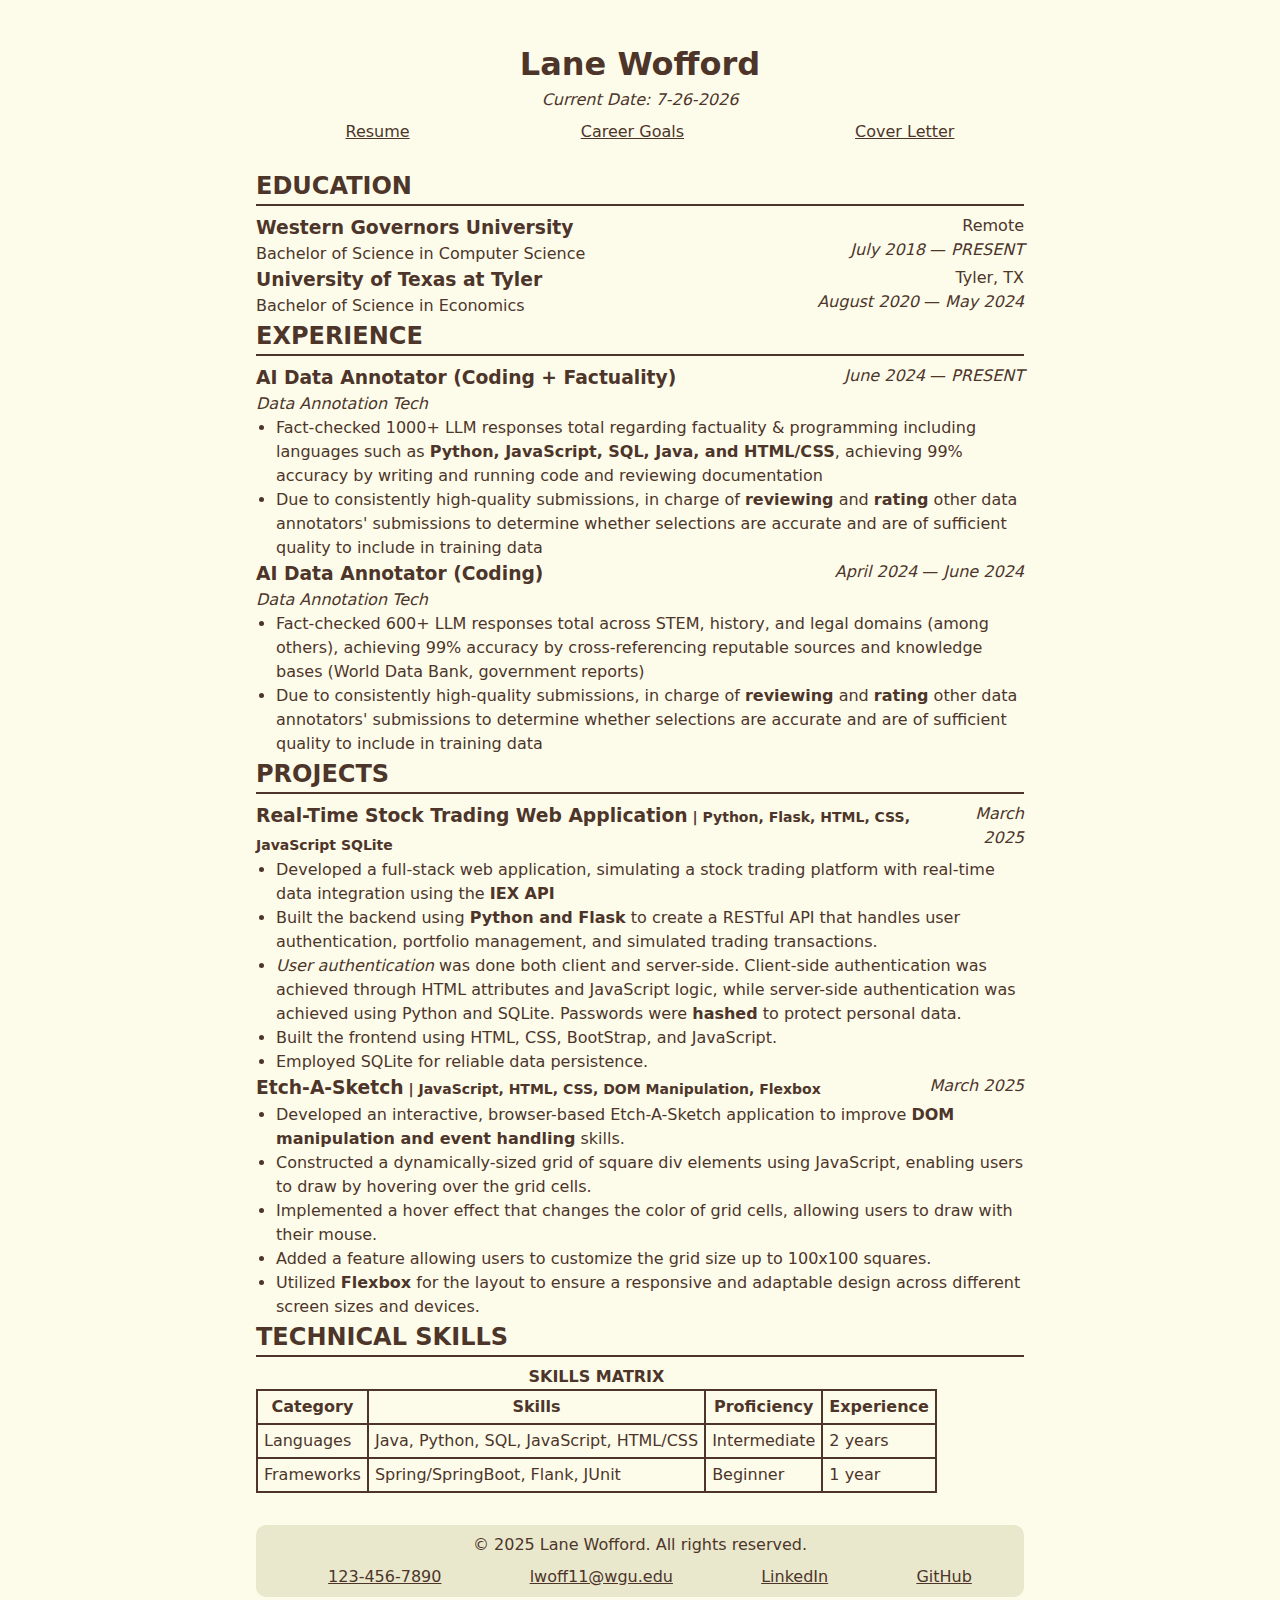
<file: index.html>
<!DOCTYPE html>
<html lang="en">
  <head>
    <meta charset="UTF-8" />
    <meta name="viewport" content="width=device-width, initial-scale=1.0" />
    <title>Resume</title>
    <link rel="stylesheet" href="style.css" />
    <script>
        // Wait for DOM to load
        document.addEventListener("DOMContentLoaded", () => {
            const date = new Date();
            let day = date.getDate();
            // 1 is added because months are numbered 0-11 in Date object
            let month = date.getMonth() + 1;
            let year = date.getFullYear();
            let currentDate = `${month}-${day}-${year}`;

            const dateElem = document.querySelector("#current-date");
            dateElem.textContent += currentDate;
            // Console.log for rubric purposes
            console.log("This will be added to the current-date element: " + currentDate);
        });    
    </script>
  </head>
  <body>
    <header id="main-header">
      <h1>Lane Wofford</h1>
      <time id="current-date" datetime="present">Current Date: </time>
      <nav>
        <ul>
          <li><a href="index.html">Resume</a></li>
          <li><a href="career-goals.html">Career Goals</a></li>
          <li><a href="cover-letter.html">Cover Letter</a></li>
        </ul>
      </nav>
    </header>

    <main>
      <section id="education">
        <h2>EDUCATION</h2>
        <hr>
        <article>
          <header>
            <div>
              <h3>Western Governors University</h3>
              <p>Bachelor of Science in Computer Science</p>
            </div>
            <div>
              <p>Remote</p>
              <div>
                <time datetime="2018-07">July 2018</time> &mdash;
                <time datetime="present">PRESENT</time>
              </div>
            </div>
          </header>
        </article>
        <article>
          <header>
            <div>
              <h3>University of Texas at Tyler</h3>
              <p>Bachelor of Science in Economics</p>
            </div>
            <div>
              <p>Tyler, TX</p>
              <div>
                <time datetime="2020-08">August 2020</time> &mdash;
                <time datetime="2024-05">May 2024</time>
              </div>
            </div>
          </header>
        </article>
      </section>

      <section id="experience">
        <h2>EXPERIENCE</h2>
        <hr>
        <article>
          <header>
            <div>
              <h3>AI Data Annotator (Coding + Factuality)</h3>
              <p class="italic">Data Annotation Tech</p>
            </div>
            <div>
              <time datetime="2024-06">June 2024</time> &mdash;
              <time datetime="present">PRESENT</time>
            </div>
          </header>
          <ul>
            <li>
              Fact-checked 1000+ LLM responses total regarding factuality &
              programming including languages such as <strong>Python,
              JavaScript, SQL, Java, and HTML/CSS</strong>, achieving 99% accuracy
              by writing and running code and reviewing documentation
            </li>
            <li>
              Due to consistently high-quality submissions, in charge of
              <strong>reviewing</strong> and <strong>rating</strong> other data annotators' submissions to
              determine whether selections are accurate and are of sufficient
              quality to include in training data
            </li>
          </ul>
        </article>
        <article>
          <header>
            <div>
              <h3>AI Data Annotator (Coding)</h3>
              <p class="italic">Data Annotation Tech</p>
            </div>
            <div>
              <time datetime="2024-04">April 2024</time> &mdash;
              <time datetime="2024-06">June 2024</time>
            </div>
          </header>
          <ul>
            <li>
              Fact-checked 600+ LLM responses total across STEM, history, and
              legal domains (among others), achieving 99% accuracy by
              cross-referencing reputable sources and knowledge bases (World
              Data Bank, government reports)
            </li>
            <li>
              Due to consistently high-quality submissions, in charge of
              <strong>reviewing</strong> and <strong>rating</strong> other data annotators' submissions to
              determine whether selections are accurate and are of sufficient
              quality to include in training data
            </li>
          </ul>
        </article>
      </section>

      <section id="projects">
        <h2>PROJECTS</h2>
        <hr>
        <article>
          <header>
            <h3>
              Real-Time Stock Trading Web Application<span class="tech-stack">
                | Python, Flask, HTML, CSS, JavaScript SQLite</span
              >
            </h3>
            <div>
              <time datetime="2025-03">March 2025</time>
            </div>
          </header>
          <ul>
            <li>
              Developed a full-stack web application, simulating a stock trading
              platform with real-time data integration using the <strong>IEX API</strong>
            </li>
            <li>
              Built the backend using <strong>Python and Flask</strong> to create a RESTful API
              that handles user authentication, portfolio management, and
              simulated trading transactions.
            </li>
            <li>
              <em>User authentication</em> was done both client and server-side.
              Client-side authentication was achieved through HTML attributes
              and JavaScript logic, while server-side authentication was
              achieved using Python and SQLite. Passwords were <strong>hashed</strong> to protect
              personal data.
            </li>
            <li>
              Built the frontend using HTML, CSS, BootStrap, and JavaScript.
            </li>
            <li>Employed SQLite for reliable data persistence.</li>
          </ul>
        </article>
        <article>
          <header>
            <h3>
              Etch-A-Sketch<span class="tech-stack">
                | JavaScript, HTML, CSS, DOM Manipulation, Flexbox</span
              >
            </h3>
            <div>
              <time datetime="2025-03">March 2025</time>
            </div>
          </header>
          <ul>
            <li>
              Developed an interactive, browser-based Etch-A-Sketch application
              to improve <strong>DOM manipulation and event handling</strong> skills.
            </li>
            <li>
              Constructed a dynamically-sized grid of square div elements using
              JavaScript, enabling users to draw by hovering over the grid
              cells.
            </li>
            <li>
              Implemented a hover effect that changes the color of grid cells,
              allowing users to draw with their mouse.
            </li>
            <li>
              Added a feature allowing users to customize the grid size up to
              100x100 squares.
            </li>
            <li>
              Utilized <strong>Flexbox</strong> for the layout to ensure a responsive and
              adaptable design across different screen sizes and devices.
            </li>
          </ul>
        </article>
      </section>

      <section id="technical-skills">
        <h2>TECHNICAL SKILLS</h2>
        <hr>
        <table>
            <caption>SKILLS MATRIX<br></caption>
            <thead>
                <tr>
                    <th scope="col">Category</th>
                    <th scope="col">Skills</th>
                    <th scope="col">Proficiency</th>
                    <th scope="col">Experience</th>
                </tr>
            </thead>
            <tbody>
                <tr>
                    <td>Languages</td>
                    <td>Java, Python, SQL, JavaScript, HTML/CSS</td>
                    <td>Intermediate</td>
                    <td>2 years</td>
                </tr>
                <tr>
                    <td>Frameworks</td>
                    <td>Spring/SpringBoot, Flank, JUnit</td>
                    <td>Beginner</td>
                    <td>1 year</td>
                </tr>
            </tbody>
        </table>
      </section>
    </main>

    <footer>
      <p>&copy; 2025 Lane Wofford. All rights reserved.</p>
      <div class="contact-info">
        <ul>
          <li><a href="tel:+11234567890">123-456-7890</a></li>
          <li><a href="mailto:lwoff11@wgu.edu">lwoff11@wgu.edu</a></li>
          <li>
            <a href="https://www.linkedin.com/in/lanewofford" target="_blank"
              >LinkedIn</a
            >
          </li>
          <li><a href="https://github.com/Lanerbop">GitHub</a></li>
        </ul>
      </div>
    </footer>
  </body>
</html>
</file>
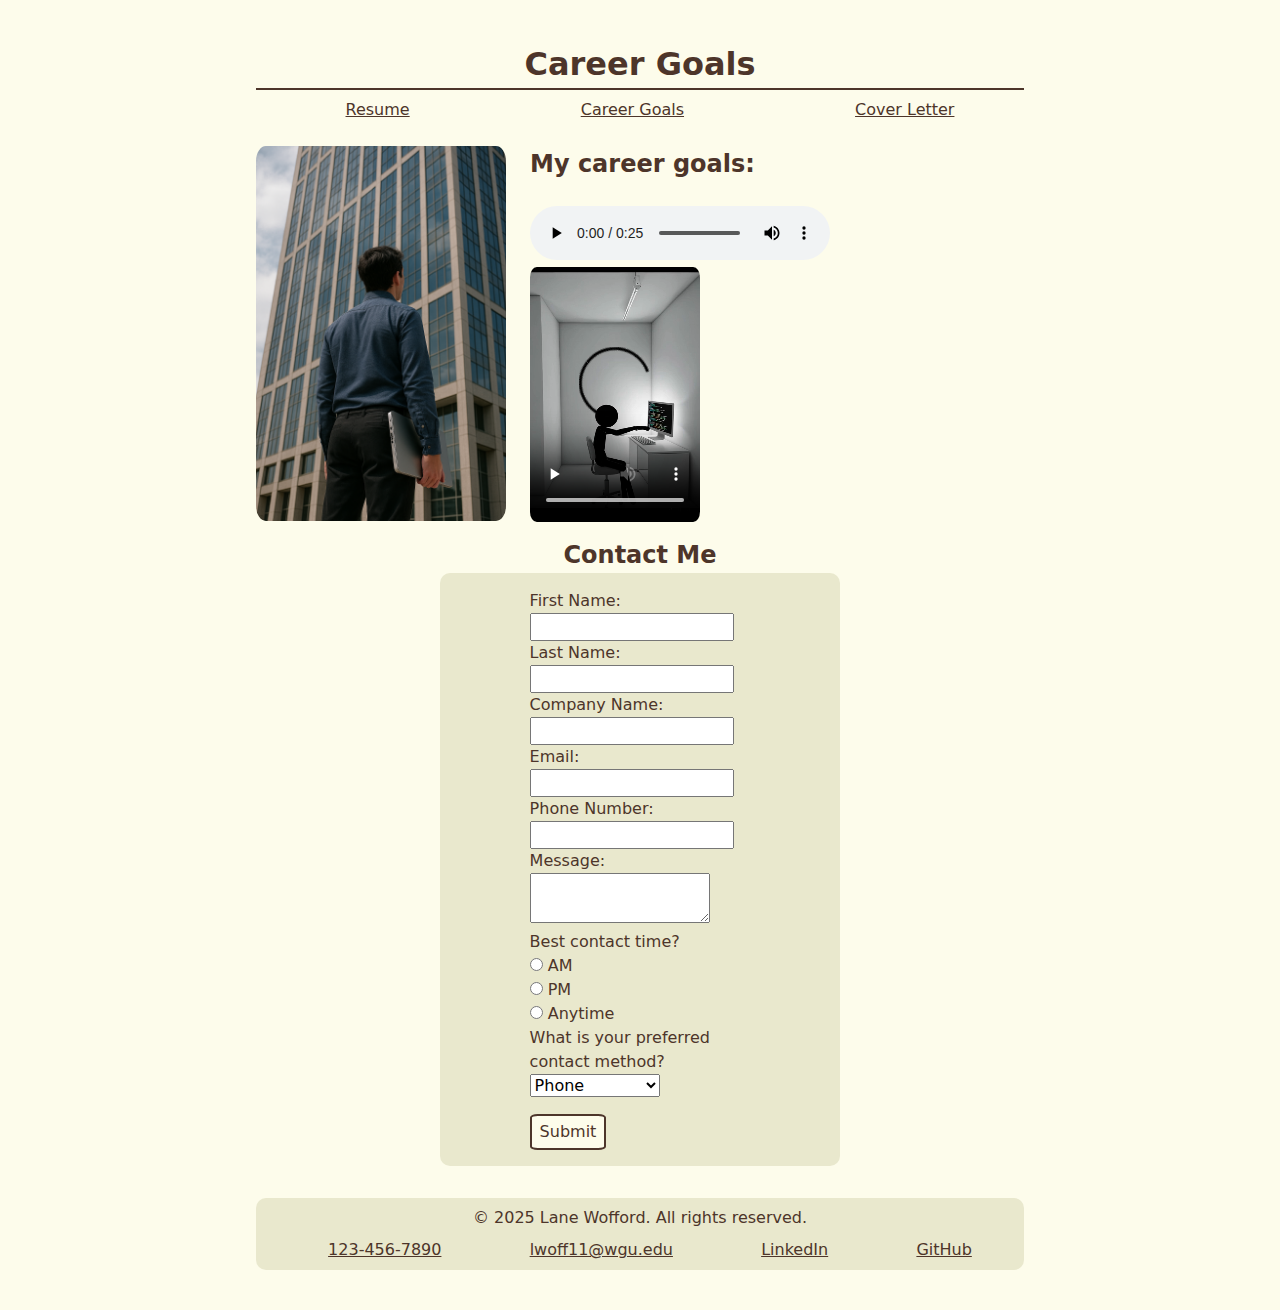
<file: career-goals.html>
<!DOCTYPE html>
<html lang="en">
  <head>
    <meta charset="UTF-8" />
    <meta name="viewport" content="width=device-width, initial-scale=1.0" />
    <title>Career Goals</title>
    <link rel="stylesheet" href="style.css" />
  </head>
  <body>
    <header id="main-header">
      <h1>Career Goals</h1>
      <hr />
      <nav>
        <ul>
          <li><a href="index.html">Resume</a></li>
          <li><a href="career-goals.html">Career Goals</a></li>
          <li><a href="cover-letter.html">Cover Letter</a></li>
        </ul>
      </nav>
    </header>

    <main>
      <section id="career-goals">
        <div class="career-goals-img-container">
            <img
              id="career-goals-img"
              src="assets/standing-in-front-of-building.png"
              alt="A man holding a laptop staring at a large building."
            />
        </div>
        <div>
            <h2>My career goals:</h2>
            <audio controls src="./assets/audio.m4a"></audio>
            <video controls src="./assets/video.mp4"></video>
        </div>
      </section>

      <section class="contact-me">
        <h2>Contact Me</h2>
        <form method="POST" action="https://wp.zybooks.com/form-viewer.php">
            <div class="container">
                <div>
                  <label for="first-fame">First Name: </label>
                  <br>
                  <input required id="first-name" name="first-name" type="text" />
                </div>
                <div>
                  <label for="last-name">Last Name: </label>
                  <br>
                  <input required id="last-name" name="last-name" type="text" />
                </div>
                <div>
                  <label for="company-name">Company Name: </label>
                  <br>
                  <input id="company-name" name="company-name" type="text" />
                </div>
                <div>
                  <label for="email">Email: </label>
                  <br>
                  <input required id="email" name="email" type="email" />
                </div>
                <div>
                  <label for="phone">Phone Number: </label>
                  <br>
                  <input required id="phone" name="phone" type="tel" />
                </div>
                <div>
                  <label for="message">Message: </label>
                  <br>
                  <textarea required name="message" id="message"></textarea>
                </div>
                <fieldset>
                  <legend>Best contact time?</legend>
                  <div>
                      <input type="radio" name="contact-time" id="am" value="am" />
                      <label for="am">AM</label>
                  </div>
                  <div>
                      <input type="radio" name="contact-time" id="pm" value="pm" />
                      <label for="pm">PM</label>
                  </div>
                  <div>
                      <input type="radio" name="contact-time" id="any" value="any" />
                      <label for="any">Anytime</label>
                  </div>
                </fieldset>
                <div>
                  <label for="contact-method"
                    >What is your preferred contact method?</label
                  >
                  <br>
                  <select name="contact-method" id="contact-method">
                    <option value="phone">Phone</option>
                    <option value="email">Email</option>
                    <option value="text">Text Message</option>
                  </select>
                </div>
                <button type="submit">Submit</button>
            </div>
        </form>
      </section>
    </main>

    <footer>
      <p>&copy; 2025 Lane Wofford. All rights reserved.</p>
      <div class="contact-info">
        <ul>
          <li><a href="tel:+11234567890">123-456-7890</a></li>
          <li><a href="mailto:lwoff11@wgu.edu">lwoff11@wgu.edu</a></li>
          <li>
            <a href="https://www.linkedin.com/in/lanewofford" target="_blank"
              >LinkedIn</a
            >
          </li>
          <li><a href="https://github.com/Lanerbop">GitHub</a></li>
        </ul>
      </div>
    </footer>
  </body>
</html>
</file>
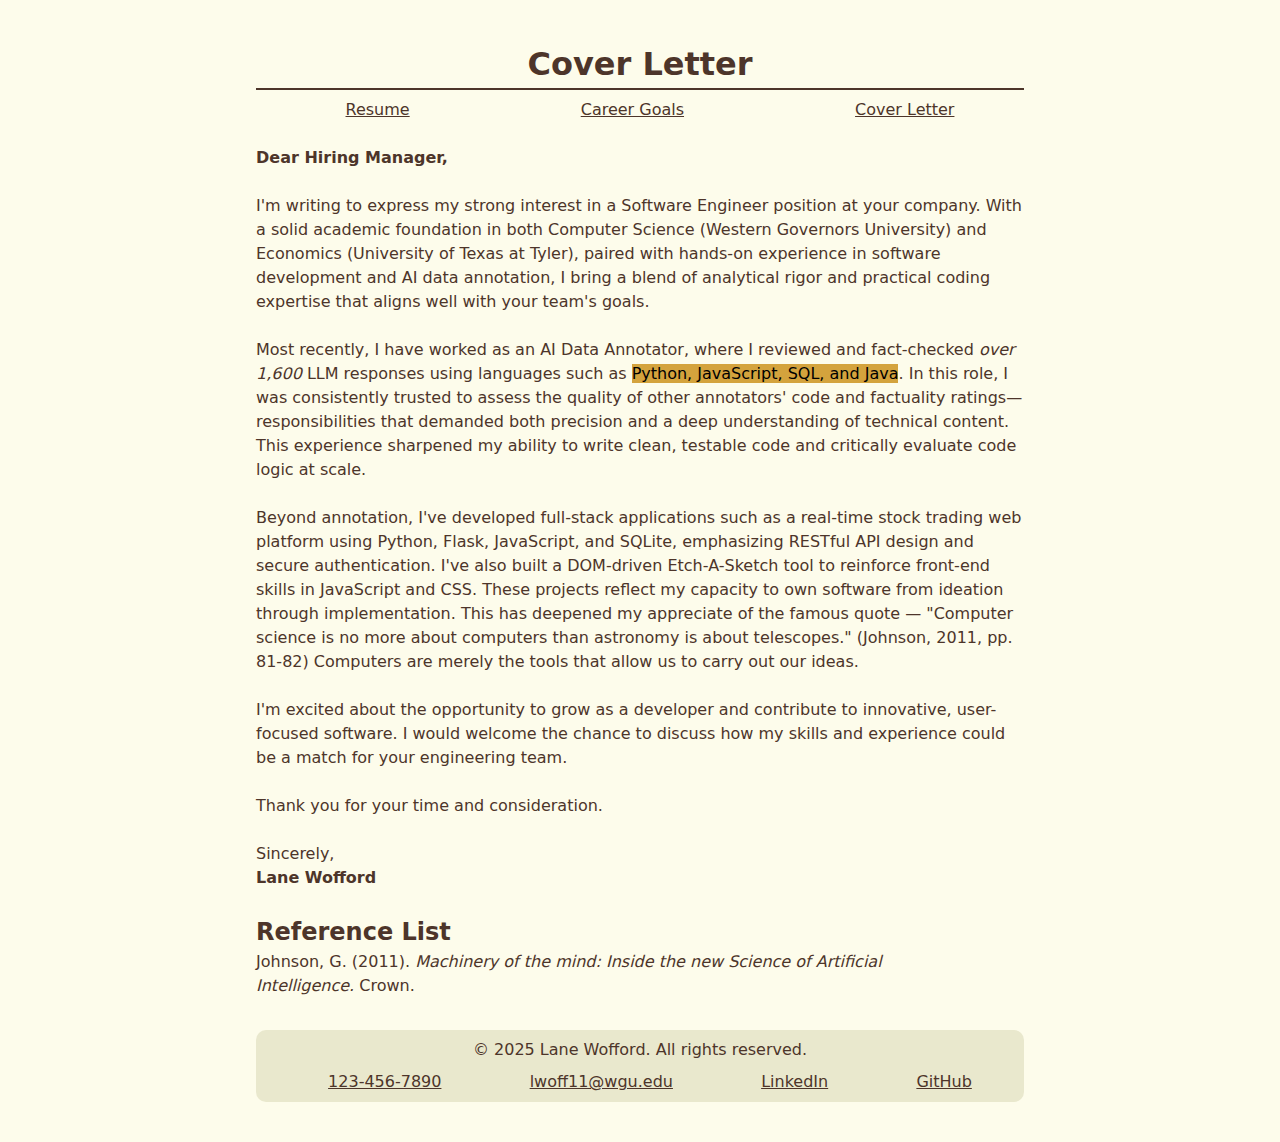
<file: cover-letter.html>
<!DOCTYPE html>
<html lang="en">
  <head>
    <meta charset="UTF-8" />
    <meta name="viewport" content="width=device-width, initial-scale=1.0" />
    <title>Cover Letter</title>
    <link rel="stylesheet" href="style.css" />
  </head>
  <body>
    <header id="main-header">
      <h1>Cover Letter</h1>
      <hr />
      <nav>
        <ul>
          <li><a href="index.html">Resume</a></li>
          <li><a href="career-goals.html">Career Goals</a></li>
          <li><a href="cover-letter.html">Cover Letter</a></li>
        </ul>
      </nav>
    </header>

    <main>
      <section>
        <article>
          <strong>Dear Hiring Manager,</strong>
          <br />
          <br />
          <p>
            I'm writing to express my strong interest in a Software Engineer
            position at your company. With a solid academic foundation in both
            Computer Science (Western Governors University) and Economics
            (University of Texas at Tyler), paired with hands-on experience in
            software development and AI data annotation, I bring a blend of
            analytical rigor and practical coding expertise that aligns well
            with your team's goals.
          </p>
          <br />
          <p>
            Most recently, I have worked as an AI Data Annotator, where I
            reviewed and fact-checked <em>over 1,600</em> LLM responses using
            languages such as <mark>Python, JavaScript, SQL, and Java</mark>. In
            this role, I was consistently trusted to assess the quality of other
            annotators' code and factuality ratings—responsibilities that
            demanded both precision and a deep understanding of technical
            content. This experience sharpened my ability to write clean,
            testable code and critically evaluate code logic at scale.
          </p>
          <br />
          <p>
            Beyond annotation, I've developed full-stack applications such as a
            real-time stock trading web platform using Python, Flask,
            JavaScript, and SQLite, emphasizing RESTful API design and secure
            authentication. I've also built a DOM-driven Etch-A-Sketch tool to
            reinforce front-end skills in JavaScript and CSS. These projects
            reflect my capacity to own software from ideation through
            implementation. This has deepened my appreciate of the
            famous quote &mdash; "Computer science is no more about computers
            than astronomy is about telescopes." (Johnson, 2011, pp. 81-82) Computers are merely the tools
            that allow us to carry out our ideas.
          </p>
          <br />
          <p>
            I'm excited about the opportunity to grow as a developer and
            contribute to innovative, user-focused software. I would welcome the
            chance to discuss how my skills and experience could be a match for
            your engineering team.
          </p>
          <br />
          <p>Thank you for your time and consideration.</p>
          <div class="sign-off">
            <br />Sincerely,<br /><span class="name">Lane Wofford</span>
          </div>
        </article>
      </section>

      <section id="reference">
        <h2>Reference List</h2>
        <p>Johnson, G. (2011). <i>Machinery of the mind: Inside the new Science of Artificial Intelligence.</i> Crown. </p>
      </section>
    </main>

    <footer>
      <p>&copy; 2025 Lane Wofford. All rights reserved.</p>
      <div class="contact-info">
        <ul>
          <li><a href="tel:+11234567890">123-456-7890</a></li>
          <li><a href="mailto:lwoff11@wgu.edu">lwoff11@wgu.edu</a></li>
          <li>
            <a href="https://www.linkedin.com/in/lanewofford" target="_blank"
              >LinkedIn</a
            >
          </li>
          <li><a href="https://github.com/Lanerbop">GitHub</a></li>
        </ul>
      </div>
    </footer>
  </body>
</html>
</file>
<file: style.css>
/* CSS RESET */

*,
*::before,
*::after {
  box-sizing: border-box;
  margin: 0;
  padding: 0;
}

body {
  font-family: system-ui, "Segoe UI", Roboto, Helvetica, Arial, sans-serif, "Apple Color Emoji", "Segoe UI Emoji", "Segoe UI Symbol";
}

:root {
  line-height: 1.5;
}

p, h1, h2, h3, h4, h5, h6 {
  overflow-wrap: break-word;
}

p {
  text-wrap: pretty;
}

ol[role="list"], ul[role="list"] {
  list-style: none;
  padding-inline: 0;
}

img, picture, video, canvas, svg {
  display: block;
  max-width: 100%;
}

input, button, textarea, select {
  font: inherit;
}

/* CUSTOM CSS */

:root {
    --background-color: rgb(253, 252, 235);
    --text-color: rgb(77, 53, 42);
    --link-hover-color: rgb(212, 163, 61);
    --background-color-footer: rgb(233, 232, 205);
}

body {
    margin: 2.5rem auto;
    background-color: var(--background-color);
    color: var(--text-color);
    max-width: 768px;
}

hr {
    border: 1px solid var(--text-color);
    margin-bottom: 0.5rem;
}

mark {
    background-color: var(--link-hover-color);
}

a {
    color: var(--text-color);
}

a:hover {
    color: var(--link-hover-color);
    text-decoration: none;
}

.italic {
    font-style: italic;
}

.name {
    font-weight: bold;
}

/* HEADER */

#main-header h1 {
    text-align: center;
    margin-bottom: 0rem;
}

h1 ~ time {
    display: block;
    text-align: center;
    margin-bottom: 0.5rem;
}

nav {
    margin-bottom: 1.5rem;
}

nav > ul {
    list-style: none;
    display: flex;
    gap: 2rem;
}

nav > ul > li {
    margin: 0 auto;
}

/* MAIN */

main {
    margin-bottom: 2rem;
}

#career-goals {
    display: flex;
    justify-content: flex-start;
}

.career-goals-img-container {
    margin: 0 1.5rem 1rem 0;
}

#career-goals-img {
    width: 250px;
    margin: 0 auto;
    border-radius: 4%;
}

#career-goals audio {
    margin-top: 1.5rem;
}

#career-goals video {
    width: 170px;
    border-radius: 4%;
}

main header {
    display: flex;
    justify-content: space-between;
}

main header div:nth-child(2) {
   text-align: right;
}

ul {
    /* Fix horizontal spacing */
    padding-left: 1.25rem;
}

time {
    font-style: italic;
}

.tech-stack {
    font-size: 0.875rem;
}

/* CONTACT ME */

.contact-me h2 {
    text-align: center;
}

.contact-me form {
    background-color: var(--background-color-footer);
    padding: 1rem;
    border-radius: 10px;
    margin: 0 auto;
    max-width: 400px;
}

form .container {
    margin: 0 auto;
    max-width: 60%;
}

form > div {
    margin-bottom: 0.5rem;
}

.contact-me fieldset {
    border: none;
}

form button {
    margin-top: 1rem;
    padding: 0.25rem 0.5rem;
    border-radius: 10%;
    border: 2px solid var(--text-color);
    background-color: var(--background-color);
    color: var(--text-color)
}

/* TECHNICAL SKILLS */

table {
    border-collapse: collapse;
}

caption {
    font-weight: bold;
}

th, td {
    border: 2px solid var(--text-color);
    padding: 4px 6px;
}

/* REFERENCE LIST */

#reference {
    margin-top: 1.5rem;
}

/* FOOTER */

footer {
    text-align: center;
    background-color: var(--background-color-footer);
    padding: 0.5rem;
    border-radius: 10px;
}

footer ul {
    margin-top: 0.5rem;
    list-style: none;
    display: flex;
}

footer ul li {
    margin: 0 auto;
}
</file>
